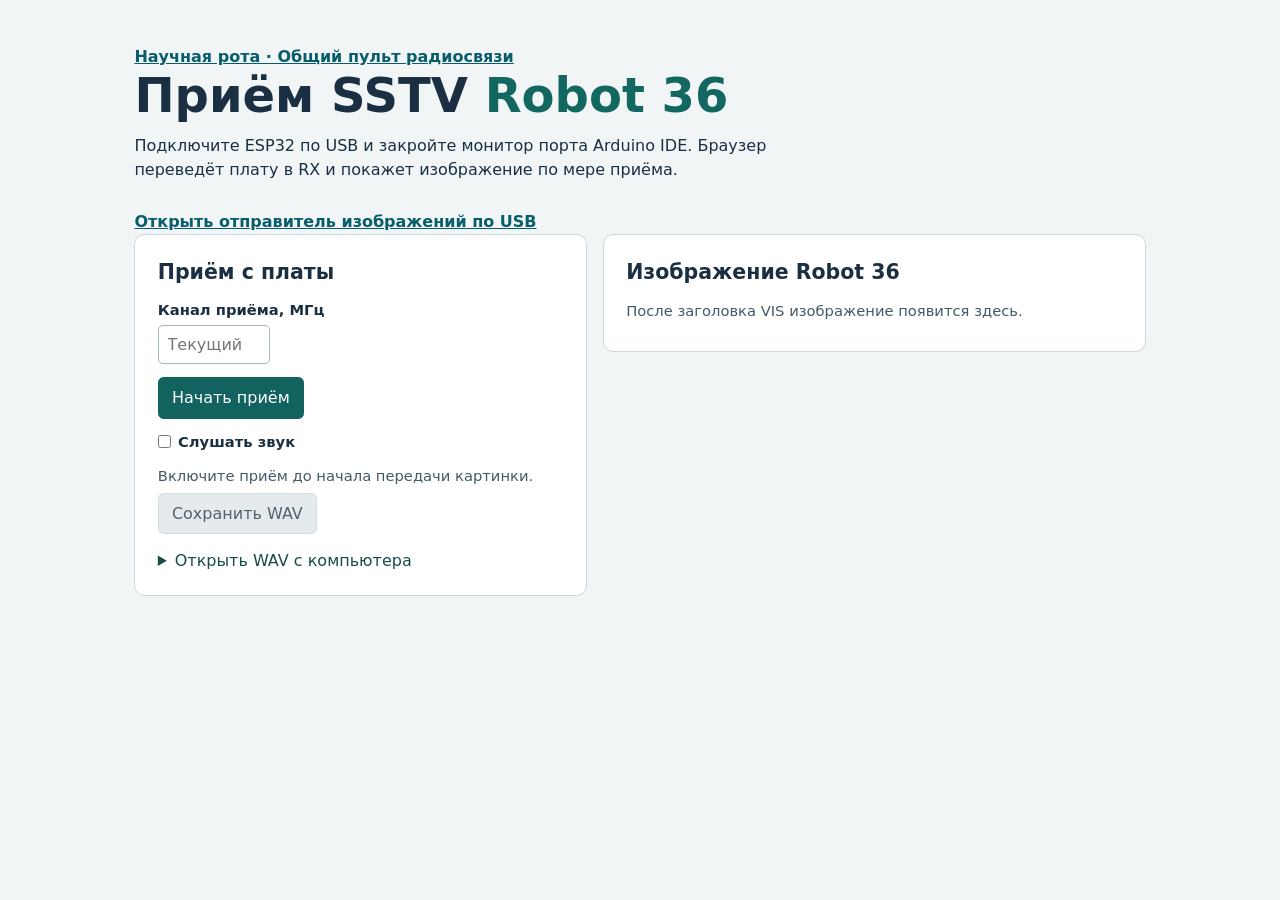
<file: tools/receiver/index.html>
<!doctype html>
<html lang="ru">
<head>
  <meta charset="utf-8">
  <meta name="viewport" content="width=device-width, initial-scale=1">
  <title>Robot 36 · Приём и декодирование SSTV</title>
  <link rel="stylesheet" href="style.css">
  <script defer src="wav.js"></script>
  <script defer src="robot36.js"></script>
  <script defer src="serial.js"></script>
  <script defer src="reference.js"></script>
  <script defer src="app.js"></script>
</head>
<body>
  <main>
    <p><a href="../station/index.html">Научная рота · Общий пульт радиосвязи</a></p>
    <h1>Приём SSTV <span>Robot 36</span></h1>
    <p class="intro">Подключите ESP32 по USB и закройте монитор порта Arduino IDE. Браузер переведёт плату в RX и покажет изображение по мере приёма.</p>
    <p><a href="../sender/index.html">Открыть отправитель изображений по USB</a></p>
    <div class="panels">
      <section>
        <h2>Приём с платы</h2>
        <label for="rx-channel">Канал приёма, МГц</label>
        <input id="rx-channel" type="number" min="300" max="928" step="any" placeholder="Текущий">
        <div class="actions">
          <button id="record" type="button">Начать приём</button>
          <button id="cancel" type="button" class="secondary" hidden>Остановить приём</button>
        </div>
        <label class="monitor"><input id="monitor" type="checkbox"> Слушать звук</label>
        <p class="status" role="status" id="record-status">Включите приём до начала передачи картинки.</p>
        <button id="save-recording" type="button" class="secondary" disabled>Сохранить WAV</button>
        <ul id="recordings" aria-label="Завершённые записи"></ul>
        <details>
          <summary>Открыть WAV с компьютера</summary>
          <label for="wav-file">Звуковая запись</label>
          <input id="wav-file" type="file" accept=".wav,audio/wav,audio/x-wav">
          <p class="file-info" id="file-info"></p>
          <button id="example" type="button" class="secondary">Скачать контрольный WAV</button>
        </details>
      </section>
      <section>
        <h2>Изображение Robot 36</h2>
        <p class="status" role="status" id="decode-status">После заголовка VIS изображение появится здесь.</p>
        <figure id="result" hidden>
          <canvas id="picture" width="320" height="240" aria-label="Принимаемый кадр Robot 36"></canvas>
          <figcaption id="caption"></figcaption>
        </figure>
        <a id="save-picture" hidden>Сохранить последний полный кадр (PNG)</a>
      </section>
    </div>
  </main>
</body>
</html>
</file>
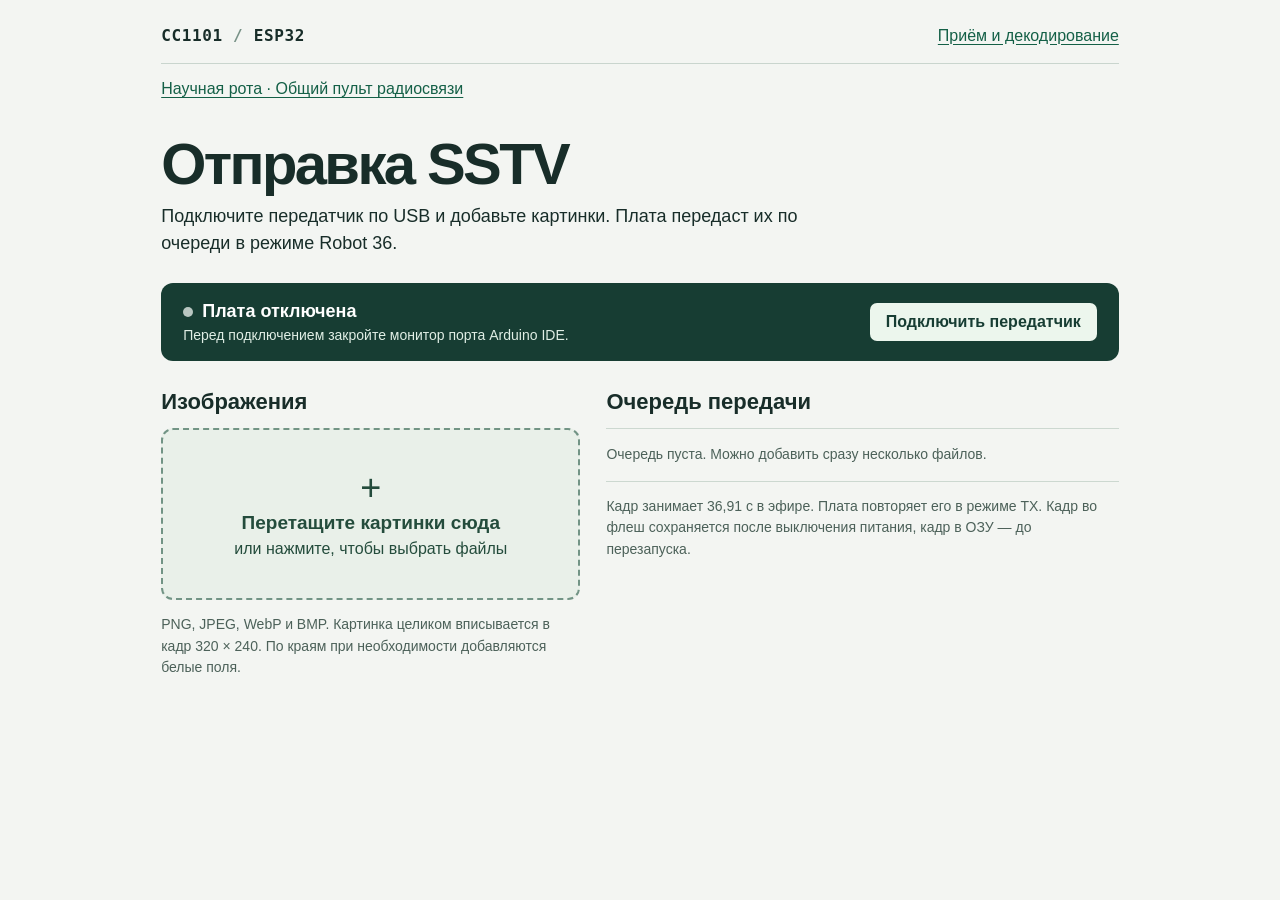
<file: tools/sender/index.html>
<!doctype html>
<html lang="ru">
<head>
  <meta charset="utf-8">
  <meta name="viewport" content="width=device-width, initial-scale=1">
  <meta name="theme-color" content="#f3f5f2">
  <title>Robot 36 · Отправка изображений</title>
  <link rel="stylesheet" href="style.css">
  <script defer src="transfer.js"></script>
  <script defer src="image.js"></script>
  <script defer src="app.js"></script>
</head>
<body>
  <main>
    <header><div class="brand">CC1101 <span>/</span> ESP32</div><a href="../receiver/index.html">Приём и декодирование</a></header>
    <p><a href="../station/index.html">Научная рота · Общий пульт радиосвязи</a></p>
    <h1>Отправка SSTV</h1>
    <p class="intro">Подключите передатчик по USB и добавьте картинки. Плата передаст их по очереди в режиме Robot 36.</p>
    <section class="port" aria-label="USB-соединение">
      <div><strong><i id="led"></i><span id="connection" role="status">Плата отключена</span></strong>
      <p id="hint">Перед подключением закройте монитор порта Arduino IDE.</p></div>
      <button id="connect" type="button">Подключить передатчик</button>
    </section>
    <div class="workspace">
      <section aria-labelledby="add-title">
        <h2 id="add-title">Изображения</h2>
        <button type="button" id="drop">
          <span class="plus" aria-hidden="true">+</span><b>Перетащите картинки сюда</b>
          <span>или нажмите, чтобы выбрать файлы</span>
        </button>
        <input type="file" id="files" accept=".png,.jpg,.jpeg,.webp,.bmp,image/png,image/jpeg,image/webp,image/bmp" multiple hidden>
        <p class="note">PNG, JPEG, WebP и BMP. Картинка целиком вписывается в кадр 320 × 240. По краям при необходимости добавляются белые поля.</p>
      </section>
      <section aria-labelledby="queue-title">
        <div class="queue-head"><h2 id="queue-title">Очередь передачи</h2><button id="clear" type="button" class="text" hidden>Убрать переданные</button></div>
        <p class="empty" id="empty">Очередь пуста. Можно добавить сразу несколько файлов.</p>
        <ol id="queue"></ol>
        <p class="note">Кадр занимает 36,91 с в эфире. Плата повторяет его в режиме TX. Кадр во флеш сохраняется после выключения питания, кадр в ОЗУ — до перезапуска.</p>
      </section>
    </div>
    <p id="notice" role="status" aria-live="polite"></p>
  </main>
</body>
</html>
</file>
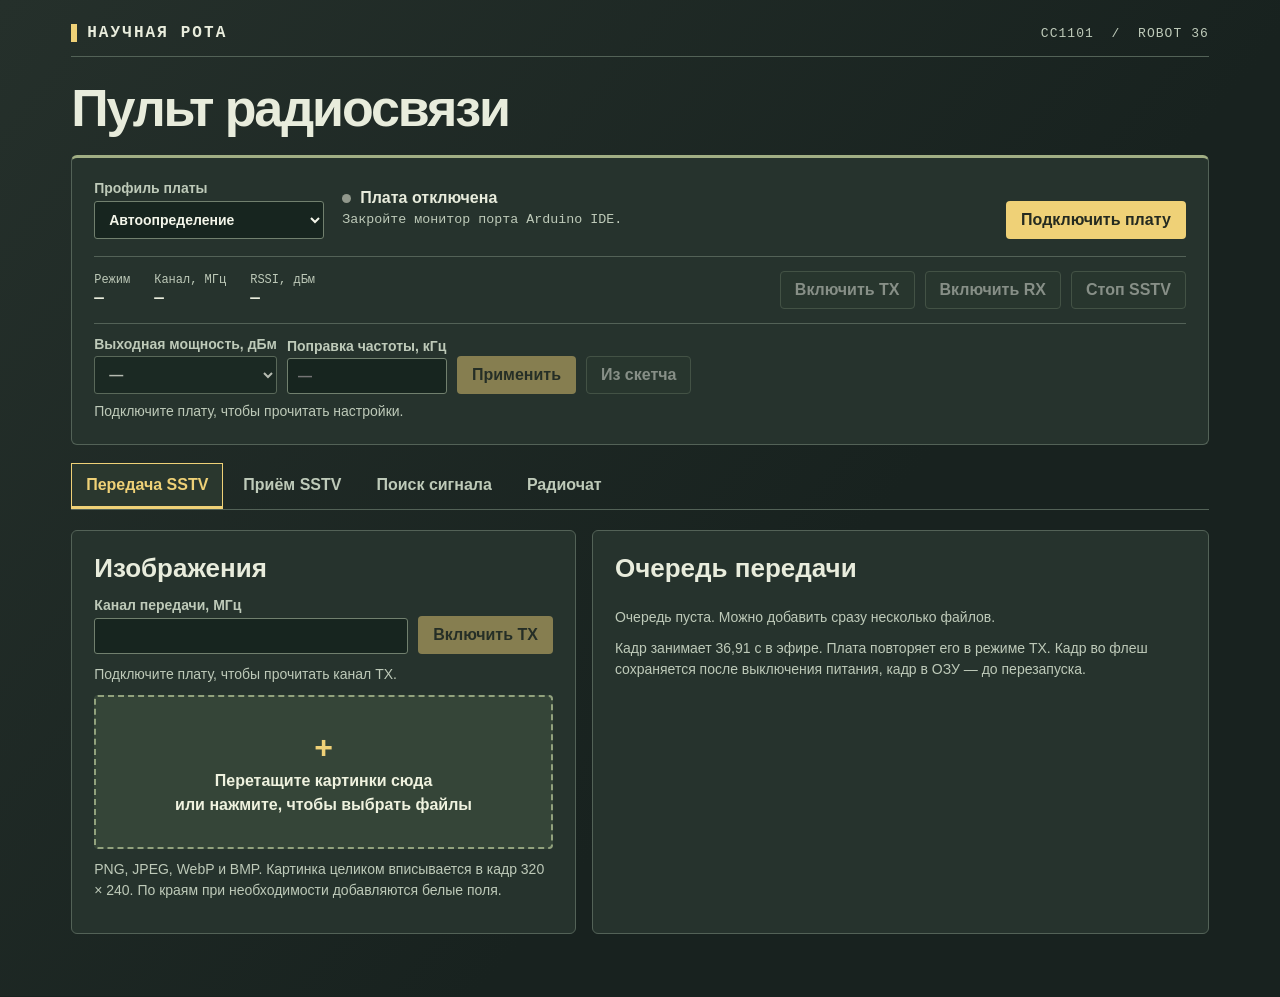
<file: tools/station/index.html>
<!doctype html>
<html lang="ru">
  <head>
    <meta charset="utf-8" />
    <meta name="viewport" content="width=device-width, initial-scale=1" />
    <meta name="theme-color" content="#202b27" />
    <title>Научная рота · Пульт радиосвязи</title>
    <link rel="stylesheet" href="style.css" />
    <script defer src="../receiver/wav.js"></script>
    <script defer src="../receiver/robot36.js"></script>
    <script defer src="../receiver/serial.js"></script>
    <script defer src="../receiver/reference.js"></script>
    <script defer src="../sender/transfer.js"></script>
    <script defer src="../sender/image.js"></script>
    <script defer src="spectrum.js"></script>
    <script defer src="console.js"></script>
    <script defer src="../sender/app.js"></script>
    <script defer src="../receiver/app.js"></script>
  </head>
  <body>
    <main>
      <header>
        <strong class="unit">НАУЧНАЯ РОТА</strong><span class="hardware">CC1101 &nbsp;/&nbsp; ROBOT 36</span>
      </header>
      <h1>Пульт радиосвязи</h1>
      <section class="station" aria-label="Подключение и режим станции">
        <div class="connect-grid">
          <label for="board"
            >Профиль платы<select id="board">
              <option value="AUTO">Автоопределение</option>
              <option value="ESP32">ESP32 Dev Module</option>
              <option value="ESP32S3">ESP32-S3 N16R8</option>
            </select></label
          >
          <div class="usb-state">
            <strong><i id="led"></i><span id="connection" role="status">Плата отключена</span></strong
            ><small id="hint">Закройте монитор порта Arduino IDE.</small>
          </div>
          <button id="connect" type="button">Подключить плату</button>
        </div>
        <div class="control-row">
          <div class="readout"><span>Режим</span><b id="mode">—</b></div>
          <div class="readout"><span>Канал, МГц</span><b id="frequency">—</b></div>
          <div class="readout"><span>RSSI, дБм</span><b id="rssi">—</b></div>
          <div class="mode-buttons">
            <button data-radio id="tx" disabled>Включить TX</button
            ><button data-radio id="rx" disabled>Включить RX</button
            ><button data-radio id="stop-tx" disabled>Стоп SSTV</button>
          </div>
        </div>
        <form id="tuning-form" class="tuning">
          <label>Выходная мощность, дБм
            <select id="tx-power" disabled required>
              <option value="" disabled selected>—</option>
              <option>-30</option><option>-20</option><option>-15</option><option>-10</option>
              <option>0</option><option>5</option><option>7</option><option>10</option>
            </select>
          </label>
          <label>Поправка частоты, кГц
            <input id="freq-offset" type="number" min="-200" max="200" step="0.001" placeholder="—" disabled required>
          </label>
          <button id="apply-tuning" type="submit" disabled>Применить</button>
          <button id="reset-tuning" type="button" class="secondary" disabled>Из скетча</button>
        </form>
        <p id="tuning-status" class="note" role="status">Подключите плату, чтобы прочитать настройки.</p>
        <p id="operation" role="status" hidden></p>
      </section>
      <nav aria-label="Разделы пульта">
        <button data-view="pictures" aria-pressed="true">Передача SSTV</button
        ><button data-view="receive" aria-pressed="false">Приём SSTV</button>
        <button data-view="scan" aria-pressed="false">Поиск сигнала</button
        ><button data-view="chat" aria-pressed="false">Радиочат</button>
      </nav>
      <div id="view-pictures" class="view">
        <div class="workspace">
          <section aria-labelledby="add-title">
            <h2 id="add-title">Изображения</h2>
            <form id="tx-form" class="tx-settings">
              <label>Канал передачи, МГц
                <input id="tx-channel" type="number" min="300" max="928" step="0.000001" required disabled aria-describedby="tx-channel-status">
              </label>
              <button data-radio type="submit" disabled>Включить TX</button>
            </form>
            <p id="tx-channel-status" class="note" role="status">Подключите плату, чтобы прочитать канал TX.</p>
            <button type="button" id="drop">
              <span class="plus" aria-hidden="true">+</span><b>Перетащите картинки сюда</b>
              <span>или нажмите, чтобы выбрать файлы</span>
            </button>
            <input
              type="file"
              id="files"
              accept=".png,.jpg,.jpeg,.webp,.bmp,image/png,image/jpeg,image/webp,image/bmp"
              multiple
              hidden
            />
            <p class="note">
              PNG, JPEG, WebP и BMP. Картинка целиком вписывается в кадр 320 × 240. По краям при необходимости
              добавляются белые поля.
            </p>
          </section>
          <section aria-labelledby="queue-title">
            <div class="queue-head">
              <h2 id="queue-title">Очередь передачи</h2>
              <button id="clear" type="button" class="text" hidden>Убрать переданные</button>
            </div>
            <p class="empty" id="empty">Очередь пуста. Можно добавить сразу несколько файлов.</p>
            <ol id="queue"></ol>
            <button id="queue-tx" type="button" hidden>Включить TX и передать</button>
            <p class="note">
              Кадр занимает 36,91 с в эфире. Плата повторяет его в режиме TX. Кадр во флеш сохраняется
              после выключения питания, кадр в ОЗУ — до перезапуска.
            </p>
          </section>
        </div>
        <p id="notice" role="status"></p>
      </div>
      <div id="view-receive" class="view" hidden>
        <div class="panels">
          <section>
            <h2>Приём с платы</h2>
            <label for="rx-channel">Канал приёма, МГц</label>
            <input id="rx-channel" type="number" min="300" max="928" step="any" placeholder="Текущий">
            <div class="actions">
              <button id="record" type="button">Начать приём</button>
              <button id="cancel" type="button" class="secondary" hidden>Остановить приём</button>
            </div>
            <label class="monitor"><input id="monitor" type="checkbox"> Слушать звук</label>
            <p class="status" role="status" id="record-status">Включите приём до начала передачи картинки.</p>
            <button id="save-recording" type="button" class="secondary" disabled>Сохранить WAV</button>
            <ul id="recordings" aria-label="Завершённые записи"></ul>
            <details>
              <summary>Открыть WAV с компьютера</summary>
              <label for="wav-file">Звуковая запись</label>
              <input id="wav-file" type="file" accept=".wav,audio/wav,audio/x-wav">
              <p class="file-info" id="file-info"></p>
              <button id="example" type="button" class="secondary">Скачать контрольный WAV</button>
            </details>
          </section>
          <section>
            <h2>Изображение Robot 36</h2>
            <p class="status" role="status" id="decode-status">После заголовка VIS изображение появится здесь.</p>
            <figure id="result" hidden>
              <canvas id="picture" width="320" height="240" aria-label="Принимаемый кадр Robot 36"></canvas>
              <figcaption id="caption"></figcaption>
            </figure>
            <a id="save-picture" hidden>Сохранить последний полный кадр (PNG)</a>
          </section>
        </div>
      </div>
      <div id="view-scan" class="view" hidden>
        <div class="split">
          <section class="card">
            <h2>Диапазон приёма</h2>
            <form id="scan-form">
              <div class="fields two">
                <label
                  >Начало, кГц<input
                    required
                    type="number"
                    id="scan-start"
                    min="300000"
                    max="928000"
                    value="433720"
                /></label>
                <label
                  >Конец, кГц<input required type="number" id="scan-end" min="300000" max="928000" value="434120"
                /></label>
                <label
                  >Шаг, кГц<input required type="number" id="scan-step" min="1" max="628000" value="25"
                /></label>
                <label
                  >Порог RSSI, дБм<input required type="number" id="threshold" step="0.1" value="-75"
                /></label>
              </div>
              <div class="actions">
                <button id="scan-go" data-radio disabled>Начать проход</button
                ><button id="scan-stop" class="secondary" type="button" disabled>Остановить</button>
              </div>
            </form>
            <p id="scan-status" role="status">
              Плата измеряет RSSI на каждой частоте. Отметка появляется при строгом превышении порога.
            </p>
          </section>
          <section class="card">
            <h2>Уровень по частоте</h2>
            <canvas
              id="spectrum" tabindex="0" aria-describedby="scan-cursor"
              width="740"
              height="240"
              aria-label="График уровня сигнала в дБм по частоте в МГц"
            ></canvas>
            <p id="scan-cursor" class="note">Наведите курсор, коснитесь графика или выберите точку стрелками ← →.</p>
            <table>
              <caption>
                Самые сильные точки выше порога
              </caption>
              <thead>
                <tr>
                  <th>Частота, МГц</th>
                  <th>RSSI, дБм</th>
                </tr>
              </thead>
              <tbody id="hits"></tbody>
            </table>
            <button id="listen-peak" class="secondary" disabled>Принять на частоте максимума</button>
          </section>
        </div>
      </div>
      <div id="view-chat" class="view" hidden>
        <div id="chat-home">
          <section id="chat-card" class="card chat">
            <div class="section-head">
              <h2>Резервный радиочат</h2>
              <button class="text" id="pop-chat" type="button">В отдельное окно ↗</button>
            </div>
            <p>На обоих постах включите чат на одном канале. Между сообщениями CC1101 слушает эфир.</p>
            <form id="chat-join" class="chat-settings">
              <label
                >Канал чата, МГц<input
                  id="chat-channel"
                  type="number"
                  step="0.000001"
                  required
                  min="300"
                  max="928"
                  value="433.500"
              /></label>
              <label>Позывной<input id="callsign" type="text" maxlength="16" value="Пост-1" /></label
              ><button id="join" disabled>Включить чат</button>
            </form>
            <ol id="messages" aria-label="Сообщения радиочата" role="log" aria-live="polite"></ol>
            <form id="chat-form">
              <label for="message">Сообщение</label><small id="byte-count"></small>
              <div class="compose">
                <input
                  id="message"
                  maxlength="192"
                  autocomplete="off"
                  placeholder="Введите текст…"
                  required
                /><button id="send-chat" disabled>Передать</button>
              </div>
            </form>
            <p id="chat-state" role="status">Ожидание подключения платы.</p>
          </section>
        </div>
        <p id="chat-away" hidden>
          Чат открыт в отдельном окне. <button id="focus-chat" class="text">Перейти в окно чата</button>
        </p>
      </div>
    </main>
  </body>
</html>
</file>
<file: tools/receiver/style.css>
:root { color-scheme: light; font: 16px/1.5 "Segoe UI", system-ui, sans-serif; color: #1a3042; background: #f2f5f6; }
* { box-sizing: border-box; }
body { margin: 0; }
main { max-width: 66rem; margin: 0 auto; padding: 2.8rem 1.4rem; }
h1, h2, p, figure { margin: 0; }
h1 { font-size: clamp(1.85rem, 5vw, 3rem); line-height: 1.1; }
h1 span { color: #126761; }
h2 { font-size: 1.28rem; margin-bottom: .7rem; }
.intro { max-width: 44rem; margin: .8rem 0 1.7rem; }
.panels, .fields { display: grid; gap: 1rem; }
.panels { grid-template-columns: 1fr 1.2fr; align-items: start; }
section { padding: 1.4rem; background: #fff; border: 1px solid #cbd7da; border-radius: .65rem; }
section p { margin: .4rem 0 .9rem; }
.experiment { margin-top: 1rem; }
.fields { grid-template-columns: repeat(4, minmax(0, 1fr)); margin: .8rem 0 1rem; }
label { display: block; font-weight: 600; font-size: .92rem; }
input, button { font: inherit; }
input { display: block; max-width: 100%; border: 1px solid #a3b6ba; border-radius: .3rem; padding: .42rem .55rem; margin: .25rem 0; }
input[type=number] { width: 7rem; }
input[type=file] { width: 100%; }
.actions { display: flex; flex-wrap: wrap; gap: .5rem; margin: .8rem 0 0; }
button { padding: .48rem .82rem; border-radius: .35rem; background: #12635f; color: white; border: 1px solid #12635f; cursor: pointer; }
button.secondary { background: #fff; color: #174c4a; }
button:disabled { background: #e5ebed; border-color: #d3dee0; color: #53636b; cursor: default; }
a { color: #075d6b; font-weight: 600; }
progress { width: 100%; margin-top: .7rem; accent-color: #12635f; }
.status, figcaption, .file-info { color: #445866; font-size: .92rem; }
.status:not(:empty) { margin: .8rem 0 .35rem; }
.status:empty { margin: 0; }
.status.error { color: #942e20; }
canvas { display: block; margin-top: .75rem; width: 320px; max-width: 100%; height: auto; }
figcaption { margin: .4rem 0; }
[hidden] { display: none !important; }
@media (max-width: 720px) { .panels { grid-template-columns: 1fr; } .fields { grid-template-columns: repeat(2, 1fr); } main { padding-top: 1.6rem; } }
details { margin-top: .9rem; }
summary { cursor: pointer; color: #174c4a; }
#wav-command-form { margin-top: .55rem; }
#wav-command { width: 23rem; margin-bottom: .55rem; font-family: ui-monospace, monospace; }
.monitor { display: flex; align-items: center; gap: .45rem; margin: .75rem 0; }
.monitor input { margin: 0; }
#recordings:empty { display: none; }
#recordings { overflow-wrap: anywhere; }
</file>
<file: tools/sender/style.css>
:root { color-scheme: light; font-family: Inter, "Segoe UI", Arial, sans-serif; color: #182d29; background: #f3f5f2; }
* { box-sizing: border-box; }
body { margin: 0; }
main { width: min(1060px, 100%); margin: auto; padding: 26px clamp(18px, 4vw, 52px) 50px; }
header, .port, .queue-head { display: flex; align-items: center; justify-content: space-between; gap: 16px; }
header { padding-bottom: 18px; border-bottom: 1px solid #c9d5ce; }
.brand { font-family: "IBM Plex Mono", Consolas, monospace; font-weight: 700; letter-spacing: .04em; }
.brand span { color: #789287; }
a, .text { color: #146047; }
a { text-underline-offset: 3px; }
h1 { margin: 36px 0 8px; font-size: clamp(36px, 6vw, 58px); line-height: 1.05; letter-spacing: -.045em; }
.intro { max-width: 69ch; margin: 0 0 26px; font-size: 18px; line-height: 1.5; }
.port { background: #173d33; color: #fff; border-radius: 12px; padding: 18px 22px; }
.port strong { font-size: 18px; }
.port p { margin: 5px 0 0; color: #e0eee5; font-size: 14px; }
#led { display: inline-block; width: 10px; height: 10px; border-radius: 50%; background: #b9c6c1; margin-right: 9px; }
#led.online { background: #8df0ac; }
button { font: inherit; cursor: pointer; }
button:focus-visible, a:focus-visible { outline: 3px solid #d08b05; outline-offset: 3px; }
#connect { border-radius: 7px; padding: 10px 16px; border: 0; background: #ecf6ed; color: #173d33; font-weight: 650; }
button:disabled { opacity: .65; cursor: wait; }
.workspace { display: grid; grid-template-columns: minmax(0, .9fr) minmax(0, 1.1fr); gap: 26px; margin-top: 28px; }
h2 { font-size: 22px; margin: 0 0 13px; }
#drop { display: grid; justify-items: center; place-content: center; gap: 6px; width: 100%; min-height: 172px; padding: 18px; border: 2px dashed #729485; border-radius: 12px; color: #244c3c; background: #e9f0e9; }
#drop:hover, #drop.over { border-color: #245d41; background: #dcebdc; }
#drop b { font-size: 19px; }
.plus { font-size: 36px; font-weight: 300; line-height: 1; }
.note, .empty { font-size: 14px; color: #4c6159; line-height: 1.55; }
.empty { padding: 15px 0; border-block: 1px solid #ccd8d0; margin: 0; }
#queue { list-style: none; padding: 0; margin: 0; }
#queue li { display: grid; grid-template-columns: 70px minmax(0, 1fr) auto; gap: 12px; align-items: center; padding: 10px 0; border-top: 1px solid #c9d5ce; }
.thumb { width: 70px; height: 53px; border-radius: 4px; background: #dce4dc; overflow: hidden; }
.thumb img { display: block; width: 100%; height: 100%; }
.filename, .row-state { display: block; overflow-wrap: anywhere; }
.row-state { font-size: 14px; margin-top: 3px; color: #495d54; }
.failed .row-state { color: #9f3726; }
.done .row-state { color: #226f4d; }
progress { width: 100%; height: 6px; accent-color: #226f4d; }
.text { padding: 3px; background: none; border: 0; text-decoration: underline; text-underline-offset: 2px; font-size: 13px; }
.actions { display: grid; gap: 7px; }
.queue-head { align-items: baseline; }
[hidden] { display: none !important; }
@media (max-width: 680px) { .workspace { grid-template-columns: 1fr; } .port { align-items: flex-start; flex-direction: column; } header { font-size: 14px; } }
</file>
<file: tools/station/style.css>
:root {
  color-scheme: dark;
  font-family: "Barlow", "Segoe UI", Arial, sans-serif;
  color: #e8ecdc;
  background: #18221f;
  --edge: #536257;
  --muted: #becab9;
  --yellow: #efd177;
  --panel: #26332d;
}
* {
  box-sizing: border-box;
}
body {
  margin: 0;
  min-height: 100vh;
  background: linear-gradient(130deg, #25302b 0, #18221f 62%);
}
main {
  max-width: 1240px;
  margin: auto;
  padding: 24px clamp(14px, 4vw, 56px) 52px;
}
header,
.section-head,
.queue-head,
.control-row,
.actions,
.compose,
.mode-buttons {
  display: flex;
  align-items: center;
  gap: 10px;
  flex-wrap: wrap;
}
header,
.section-head,
.queue-head {
  justify-content: space-between;
}
header {
  border-bottom: 1px solid var(--edge);
  padding: 0 0 14px;
}
.unit,
.hardware,
.readout,
.row-state,
.station small,
table,
.status {
  font-family: "IBM Plex Mono", Consolas, monospace;
}
.unit {
  border-left: 6px solid var(--yellow);
  padding-left: 10px;
  letter-spacing: 0.13em;
}
.hardware {
  color: var(--muted);
  font-size: 13px;
  letter-spacing: 0.08em;
}
h1,
h2 {
  font-family: "Barlow Condensed", "Arial Narrow", "Segoe UI", sans-serif;
}
h1 {
  font-size: clamp(32px, 5vw, 52px);
  line-height: 1.1;
  margin: 23px 0 18px;
  letter-spacing: -0.04em;
}
h2 {
  margin: 0 0 12px;
  font-size: clamp(20px, 2.5vw, 26px);
  line-height: 1.2;
}
a,
.text {
  color: var(--yellow);
}
p,
small,
figcaption {
  line-height: 1.5;
}
p {
  margin: 10px 0;
  color: var(--muted);
}
button,
select,
input {
  font: inherit;
}
button,
a,
select,
input {
  outline-offset: 3px;
}
button:focus-visible,
a:focus-visible,
select:focus-visible,
input:focus-visible {
  outline: 2px solid var(--yellow);
}
button {
  border: 1px solid transparent;
  background: var(--yellow);
  color: #242a20;
  font-weight: 650;
  padding: 9px 14px;
  border-radius: 4px;
  cursor: pointer;
}
button:disabled {
  opacity: 0.48;
  cursor: default;
}
button:not(:disabled):hover {
  filter: brightness(1.12);
}
button.secondary,
.mode-buttons button {
  background: #2c3b31;
  border-color: #647560;
  color: #f0f3e9;
}
.mode-buttons button[aria-pressed="true"] {
  border-color: var(--yellow);
  color: var(--yellow);
}
button.text {
  background: none;
  text-decoration: underline;
  border: 0;
  padding: 3px;
  color: var(--yellow);
  font-size: 14px;
}
.station,
.card,
.workspace > section,
.panels > section {
  background: var(--panel);
  border: 1px solid var(--edge);
  border-radius: 6px;
  padding: clamp(14px, 2vw, 22px);
}
.station {
  border-top: 3px solid #a1ae84;
}
.connect-grid {
  display: grid;
  grid-template-columns: minmax(150px, 230px) 1fr auto;
  gap: 18px;
  align-items: end;
}
.usb-state {
  align-self: center;
}
.usb-state small {
  display: block;
  color: var(--muted);
  margin-top: 3px;
}
#led {
  display: inline-block;
  width: 9px;
  height: 9px;
  border-radius: 50%;
  background: #91988c;
  margin-right: 9px;
}
#led.online {
  background: #b4dd86;
}
.control-row {
  margin-top: 17px;
  padding-top: 14px;
  border-top: 1px solid var(--edge);
  column-gap: 24px;
}
.readout span {
  display: block;
  color: var(--muted);
  font-size: 12px;
}
.readout b {
  display: block;
  font-size: 16px;
  margin-top: 2px;
}
.mode-buttons {
  margin-left: auto;
}
label {
  display: block;
  font-weight: 550;
  color: var(--muted);
  font-size: 14px;
}
input,
select {
  display: block;
  margin-top: 5px;
  margin-bottom: 9px;
  width: 100%;
  min-width: 0;
  padding: 9px 10px;
  color: #f3f5e9;
  background: #17251f;
  border: 1px solid #71806e;
  border-radius: 3px;
}
.connect-grid select {
  margin-bottom: 0;
}
nav {
  display: flex;
  margin: 18px 0 20px;
  border-bottom: 1px solid var(--edge);
  gap: 5px;
  flex-wrap: wrap;
}
nav button {
  background: transparent;
  border-radius: 0;
  color: var(--muted);
  border-bottom: 3px solid transparent;
  padding: 12px 14px;
}
nav button[aria-pressed="true"] {
  color: var(--yellow);
  border-color: var(--yellow);
  background: #2a372e;
}
.workspace,
.panels,
.split {
  display: grid;
  grid-template-columns: minmax(0, 0.9fr) minmax(0, 1.1fr);
  gap: 16px;
}
.fields,
.chat-settings {
  display: grid;
  grid-template-columns: repeat(4, minmax(0, 1fr));
  gap: 10px;
}
.fields.two {
  grid-template-columns: 1fr 1fr;
}
.chat-settings {
  grid-template-columns: 1fr 1fr auto;
  align-items: center;
}
#drop {
  display: grid;
  place-content: center;
  text-align: center;
  gap: 6px;
  width: 100%;
  min-height: 154px;
  background: #354538;
  color: #eff2df;
  border: 2px dashed #92a27d;
}
.plus {
  font-size: 32px;
  color: var(--yellow);
}
#drop.over {
  background: #445c44;
}
.note,
.empty,
.status,
#chat-state,
#scan-status {
  font-size: 14px;
}
.row-state,
.filename {
  display: block;
  overflow-wrap: anywhere;
}
.row-state {
  font-size: 13px;
  color: var(--muted);
}
#queue,
#messages {
  list-style: none;
  padding: 0;
  margin: 0;
}
#queue li {
  display: grid;
  grid-template-columns: 60px 1fr auto;
  align-items: center;
  gap: 10px;
  padding: 9px 0;
  border-top: 1px solid var(--edge);
}
.thumb img {
  width: 60px;
  display: block;
}
.failed .row-state,
.error {
  color: #ffae9a;
}
.done .row-state {
  color: #b1d98c;
}
progress {
  accent-color: var(--yellow);
  width: 100%;
}
figure {
  margin: 12px 0;
}
canvas {
  max-width: 100%;
  height: auto;
}
#picture,
.frames canvas,
#spectrum {
  display: block;
  width: 100%;
  background: #17231f;
  border: 1px solid var(--edge);
  border-radius: 3px;
}
#picture,
.frames canvas {
  max-width: 480px;
}
table {
  width: 100%;
  border-collapse: collapse;
  margin: 12px 0;
  font-size: 14px;
  text-align: left;
}
caption {
  text-align: left;
  margin-bottom: 6px;
  color: var(--muted);
}
td,
th {
  padding: 5px 8px;
  border-bottom: 1px solid var(--edge);
}
.chat {
  max-width: 780px;
}
#messages {
  background: #192720;
  border: 1px solid var(--edge);
  border-radius: 3px;
  min-height: 100px;
  max-height: 310px;
  overflow: auto;
  margin: 12px 0;
  padding: 8px 12px;
}
#messages:empty::before {
  content: "Сообщений пока нет";
  color: var(--muted);
}
#messages li {
  padding: 5px 0;
  overflow-wrap: anywhere;
}
#messages strong {
  color: #c1df95;
}
#messages time {
  color: var(--muted);
  font:
    12px Consolas,
    monospace;
  margin-right: 8px;
}
.compose {
  flex-wrap: nowrap;
}
.compose input {
  margin: 0;
  flex: 1;
}
.frames {
  display: grid;
  grid-template-columns: 1fr 1fr;
  gap: 14px;
}
.frames figcaption,
details {
  margin: 10px 0;
}
details summary {
  cursor: pointer;
}
button + details {
  margin-top: 16px;
}
.popup {
  padding: 12px;
}
.popup .chat {
  max-width: none;
}
[hidden] {
  display: none !important;
}
@media (max-width: 720px) {
  main {
    padding-top: 14px;
  }
  .connect-grid {
    grid-template-columns: 1fr 1fr;
  }
  .usb-state {
    grid-column: 1/-1;
    grid-row: 2;
  }
  .workspace,
  .panels,
  .split {
    grid-template-columns: 1fr;
  }
  .fields,
  .chat-settings {
    grid-template-columns: 1fr 1fr;
  }
  .mode-buttons {
    margin-left: 0;
  }
  .control-row {
    column-gap: 15px;
  }
  nav {
    gap: 0;
  }
  nav button {
    font-size: 14px;
    padding: 9px;
  }
  .frames {
    gap: 6px;
  }
  .hardware {
    font-size: 11px;
  }
  .section-head {
    align-items: baseline;
  }
}

.tuning { display: flex; align-items: end; gap: 10px; flex-wrap: wrap; border-top: 1px solid var(--edge); margin-top: 14px; padding-top: 12px; }
.tuning label { display: grid; gap: 4px; min-width: 10rem; }
.tuning input, .tuning select { width: 100%; margin: 0; }
.tx-settings { display: flex; flex-wrap: wrap; align-items: end; gap: 10px; }
.tx-settings label { flex: 1; min-width: 10rem; }
.tx-settings input { margin-bottom: 0; }
#tuning-status { margin: .45rem 0 0; }
.monitor { display: flex; align-items: center; gap: .45rem; margin: .8rem 0; }
.monitor input { width: auto; margin: 0; }
#recordings:empty { display: none; }
#recordings { padding-left: 1.25rem; overflow-wrap: anywhere; }
#spectrum { height: clamp(185px, 22vw, 240px); touch-action: pan-y; }
#spectrum:focus-visible { outline: 2px solid var(--yellow); }
#scan-cursor { font-variant-numeric: tabular-nums; }
</file>
